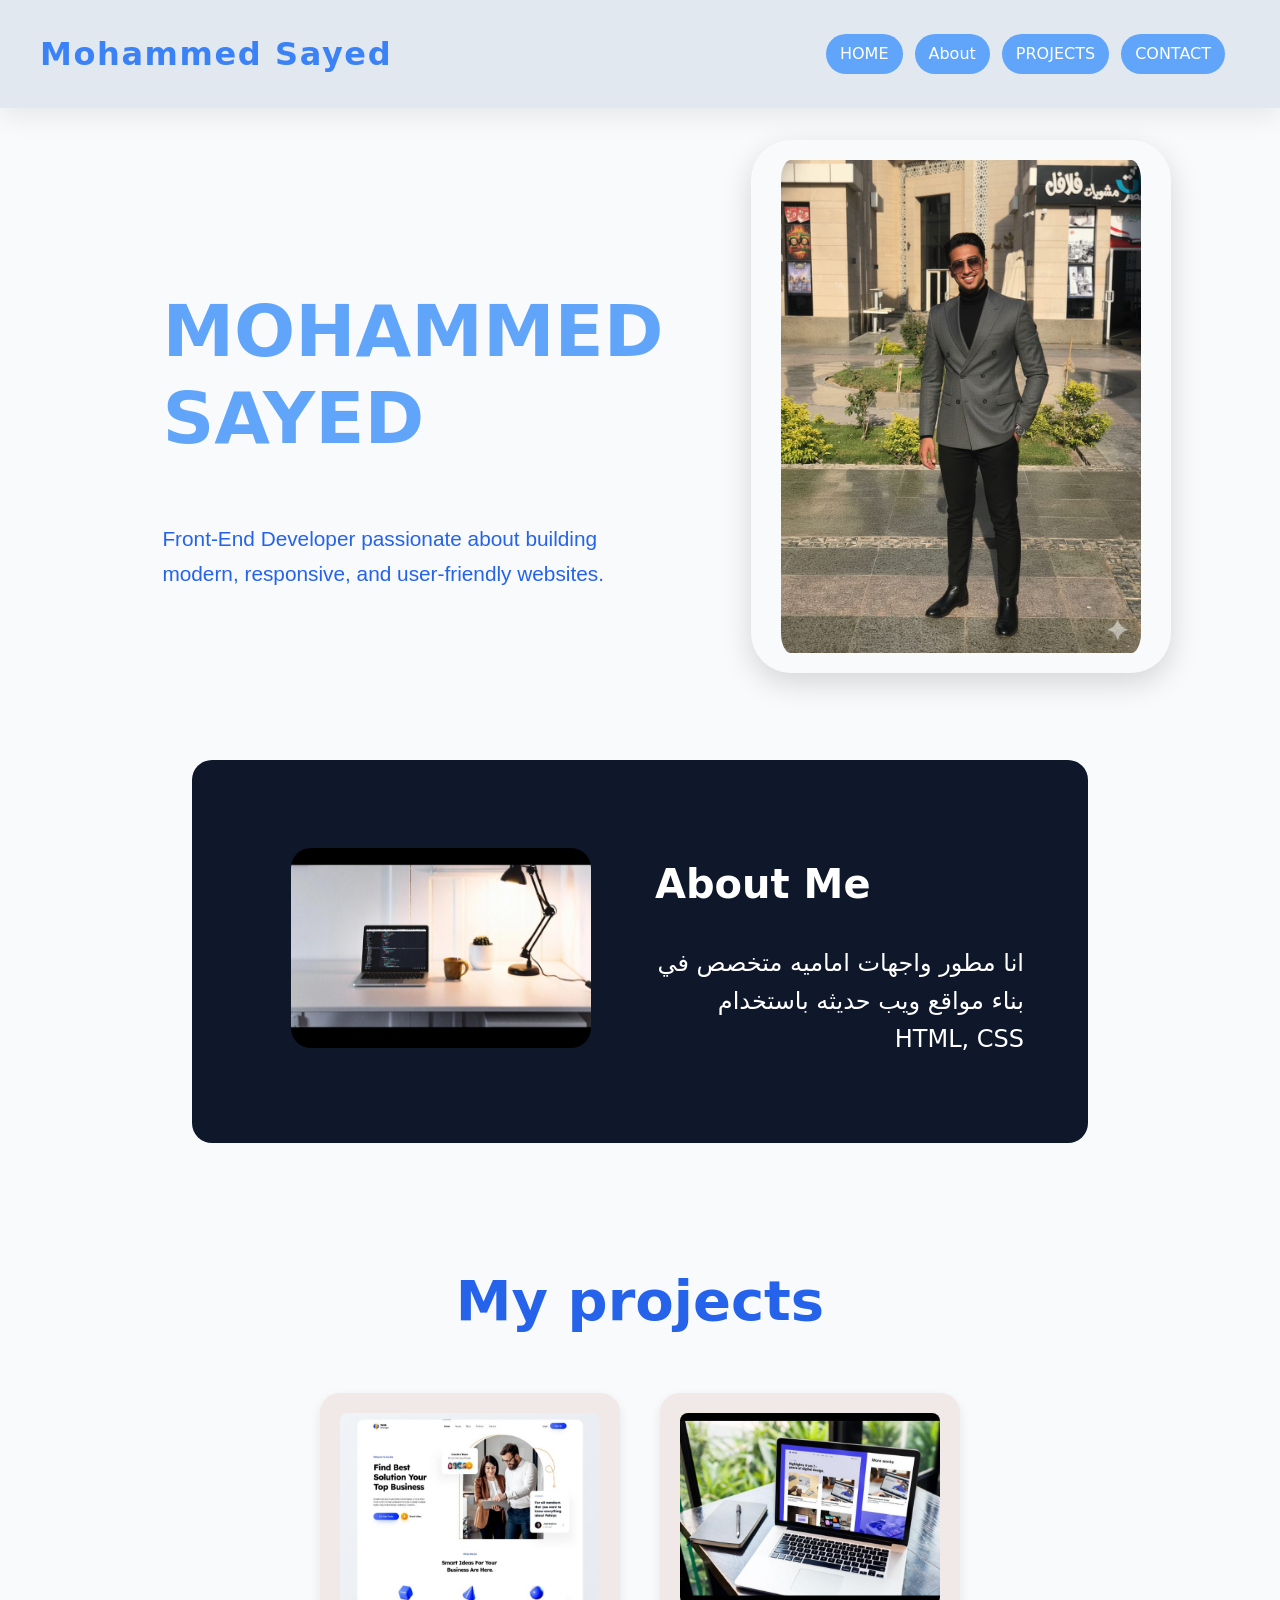
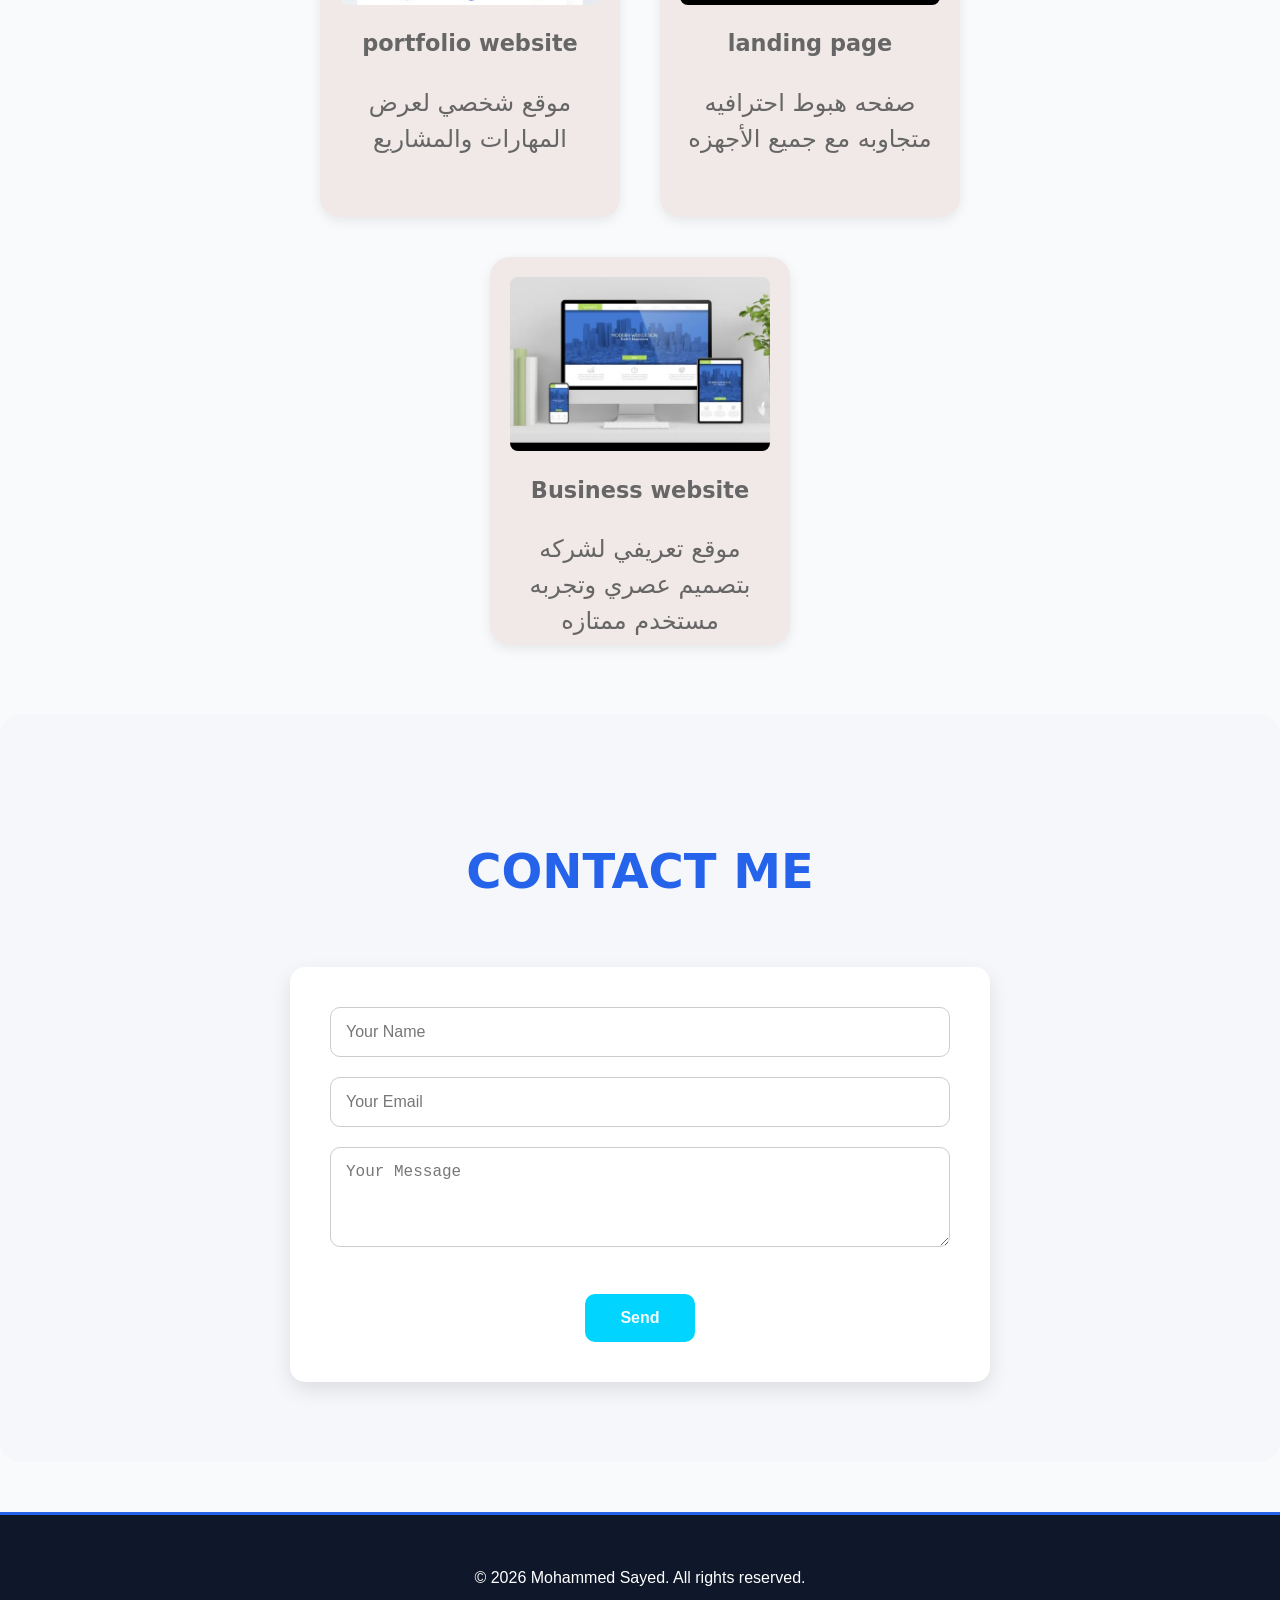
<file: index.html>
<!DOCTYPE html>
<html lang="en">
    <head>
        <meta charset="utf-8"/>
        <meta name="viewport" content="width=device-width, initial-scale=1.0"/>
        <title>Mohammed Sayed | Front-End Developer</title>
        <link rel="stylesheet" href="portfolio.css"/> 
    </head>
    <body>
         <!---===============   Header   ===============--->
         <header class="header">
             <div class="logo">Mohammed Sayed</div>
             <nav class="nav">
                 <a href="#hero">HOME</a>
                 <a href="#about">About</a>
                 <a href="#projects">PROJECTS</a>
                 <a href="#contact">CONTACT</a>
             </nav>
         </header>
 <!---===============   HERO SECTION   ===============--->
         <section class="hero" id="hero">
            <div class="hero-content">
            <h1>MOHAMMED SAYED</h1>
                     <p class="hero-description">Front-End Developer passionate about building modern, responsive, and user-friendly websites.</p>
                                  </div>   
               <div class="hero-img">
                     <img src="mo.jpeg" alt="Mohammed Sayed profile picture">
                 </div>
                     
         </section>
                   <!---===============  About section   ================--->

         <section class="about" id="about">
                <div class="about-image">
                     <img src="about me.jpg" alt="MOHAMED said">
                 </div>
                 <div class="about-text">
                 
                   <h2>About Me</h2>
                     <p dir="rtl">انا مطور واجهات اماميه متخصص في بناء مواقع ويب حديثه باستخدام <span dir="ltr">HTML, CSS</span></p>
                  
             </div>                                                     
         </section>
<!---==========  PROJECTS SECTION  ==========--->
         <section class="projects-container" id="projects">
            <h2>My projects</h2>
             <div class="container">
                 
                       <div class="project-card">
                         <img src="portfolio website.jpg" alt="portfolio website">
                         <h3>portfolio website</h3>
                         <p dir="rtl">موقع شخصي لعرض المهارات والمشاريع</p>                                         
                     </div>

                     <div class="project-card">
                         <img src="landing page.jpg" alt="landing page">
                         <h3>landing page</h3>
                         <p dir="rtl">صفحه هبوط احترافيه متجاوبه مع جميع الأجهزه</p>
                     </div>

                     <div class="project-card">
                         <img src="business website.jpg" alt="Business website">
                         <h3>Business website</h3>
                         <p dir="rtl">موقع تعريفي لشركه بتصميم عصري وتجربه مستخدم ممتازه</p>
                     </div>

                 </div>
                                               
         </section>
<!----==========  CONTACT SECTION   ==========--->
         <section class="contact" id="contact">
            <h2>CONTACT ME</h2>
             <div class="container">
                 <form class="contact-form">
                     <input type="text" placeholder="Your Name" required>
                     <input type="email" placeholder="Your Email" required>
                     <textarea placeholder="Your Message" required></textarea>
                     <button type="submit">Send</button>
                 </form>
             </div>
         </section>
<!---==========   FOOTER   ==========--->
         <footer class="footer">
            <p>© 2026 Mohammed Sayed. All rights reserved.</p>
         </footer>
    </body>
</html>
</file>
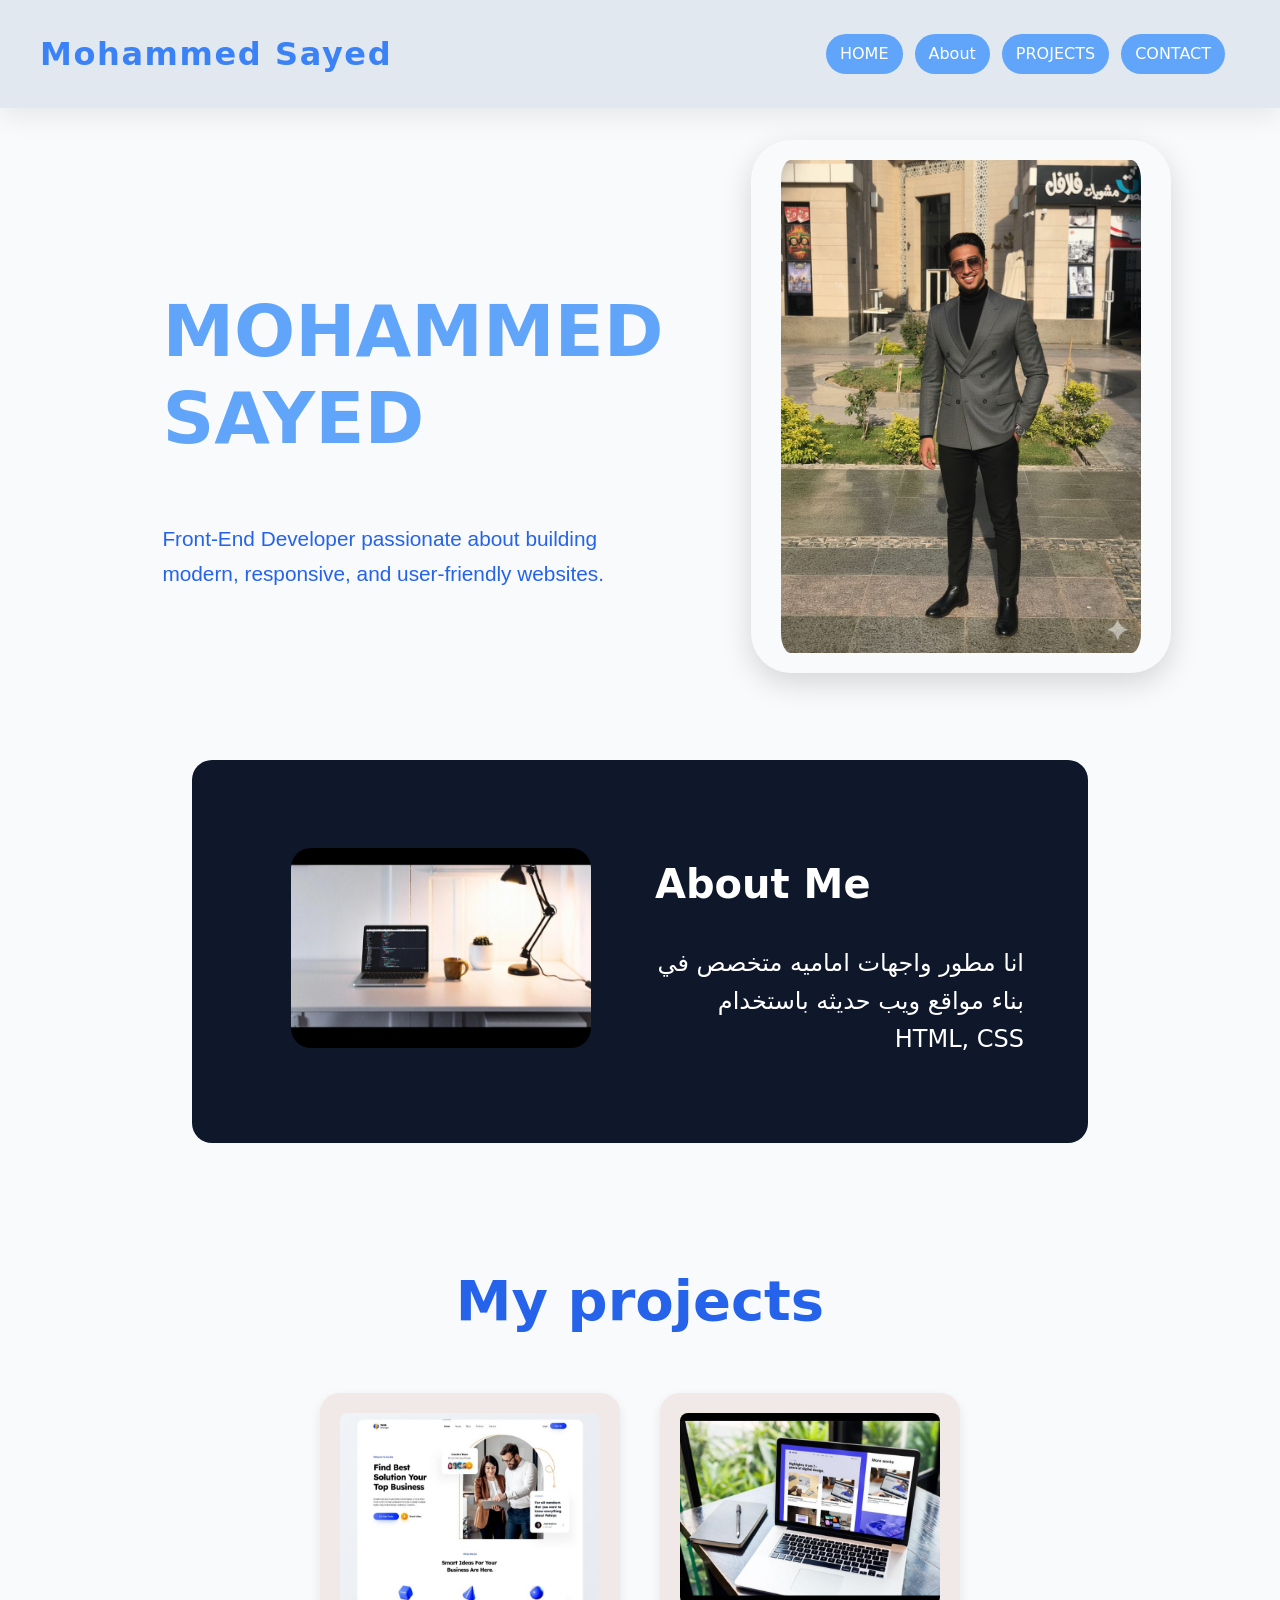
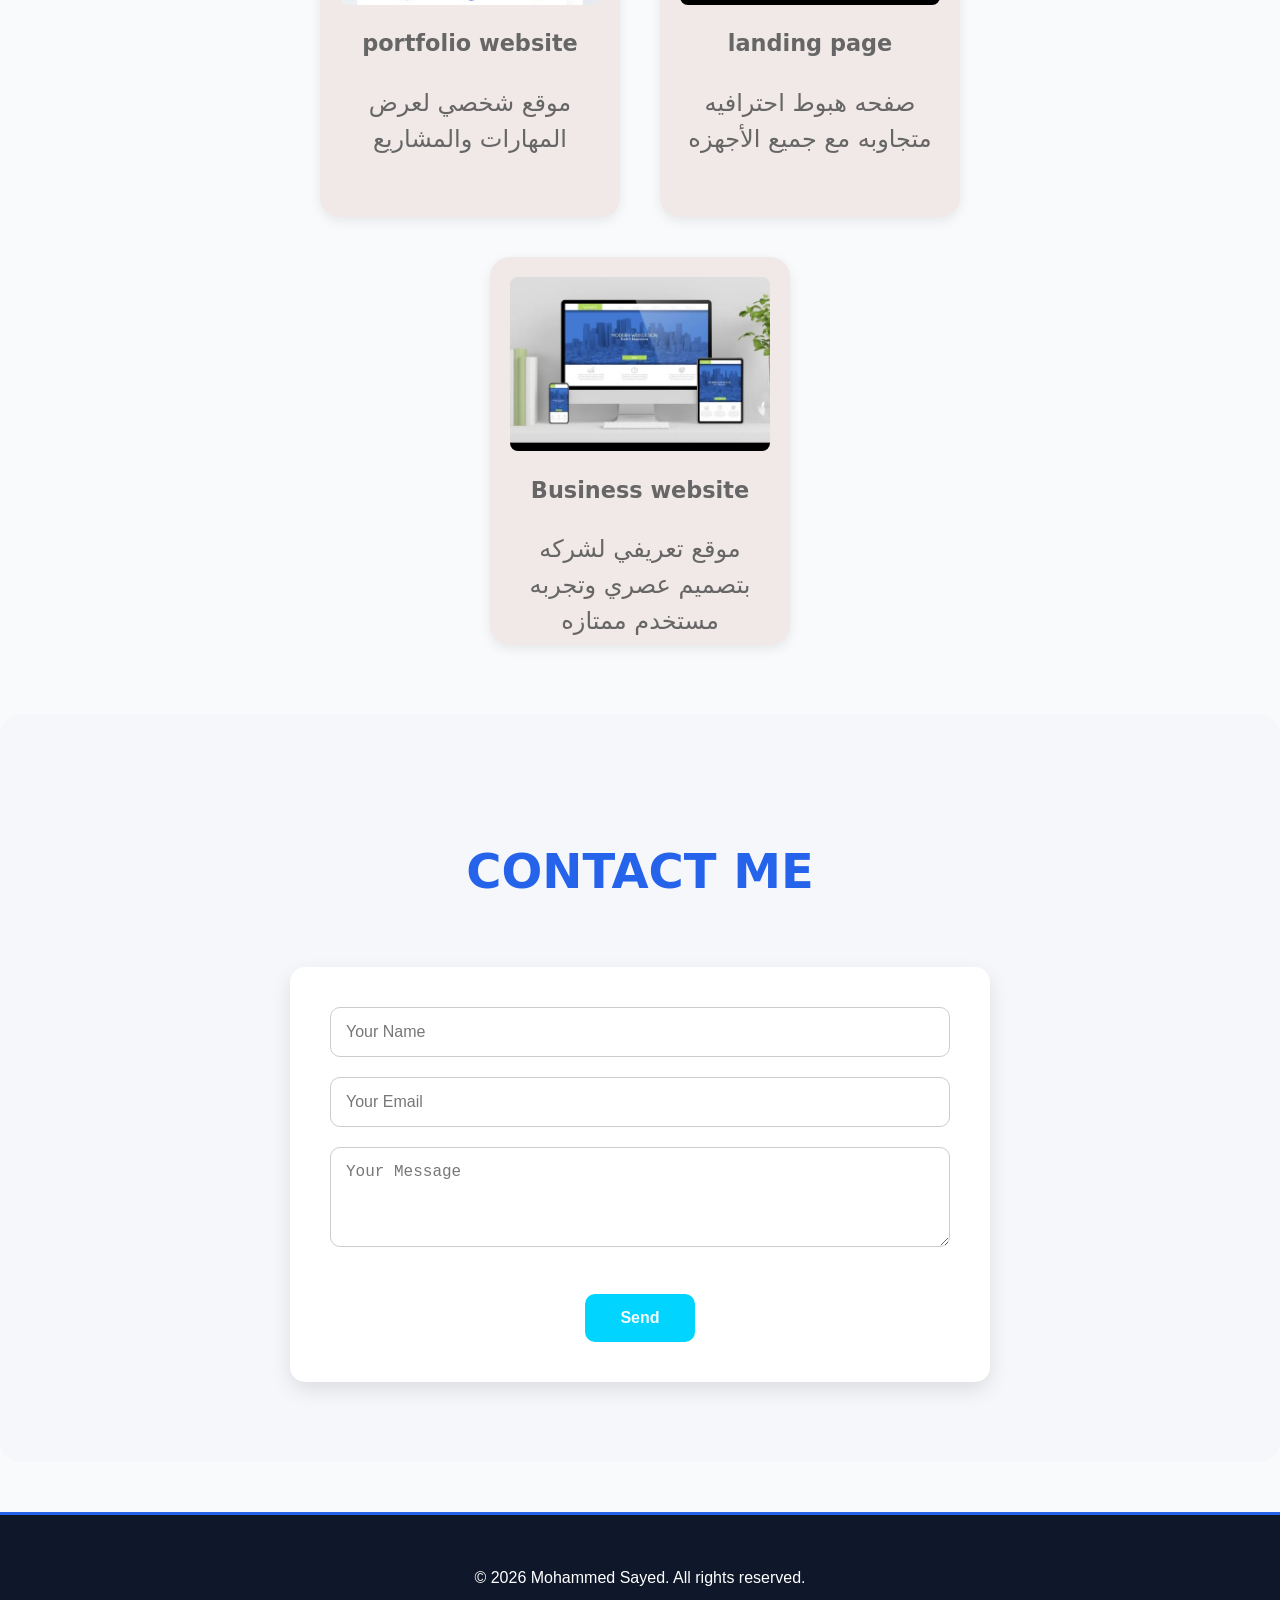
<file: portfolio.html>
<!DOCTYPE html>
<html lang="en">
    <head>
        <meta charset="utf-8"/>
        <meta name="viewport" content="width=device-width, initial-scale=1.0"/>
        <title>Mohammed Sayed | Front-End Developer</title>
        <link rel="stylesheet" href="portfolio.css"/> 
    </head>
    <body>
         <!---===============   Header   ===============--->
         <header class="header">
             <div class="logo">Mohammed Sayed</div>
             <nav class="nav">
                 <a href="#hero">HOME</a>
                 <a href="#about">About</a>
                 <a href="#projects">PROJECTS</a>
                 <a href="#contact">CONTACT</a>
             </nav>
         </header>
 <!---===============   HERO SECTION   ===============--->
         <section class="hero" id="hero">
            <div class="hero-content">
            <h1>MOHAMMED SAYED</h1>
                     <p class="hero-description">Front-End Developer passionate about building modern, responsive, and user-friendly websites.</p>
                                  </div>   
               <div class="hero-img">
                     <img src="mo.jpeg" alt="Mohammed Sayed profile picture">
                 </div>
                     
         </section>
                   <!---===============  About section   ================--->

         <section class="about" id="about">
                <div class="about-image">
                     <img src="about me.jpg" alt="MOHAMED said">
                 </div>
                 <div class="about-text">
                 
                   <h2>About Me</h2>
                     <p dir="rtl">انا مطور واجهات اماميه متخصص في بناء مواقع ويب حديثه باستخدام <span dir="ltr">HTML, CSS</span></p>
                  
             </div>                                                     
         </section>
<!---==========  PROJECTS SECTION  ==========--->
         <section class="projects-container" id="projects">
            <h2>My projects</h2>
             <div class="container">
                 
                       <div class="project-card">
                         <img src="portfolio website.jpg" alt="portfolio website">
                         <h3>portfolio website</h3>
                         <p dir="rtl">موقع شخصي لعرض المهارات والمشاريع</p>                                         
                     </div>

                     <div class="project-card">
                         <img src="landing page.jpg" alt="landing page">
                         <h3>landing page</h3>
                         <p dir="rtl">صفحه هبوط احترافيه متجاوبه مع جميع الأجهزه</p>
                     </div>

                     <div class="project-card">
                         <img src="business website.jpg" alt="Business website">
                         <h3>Business website</h3>
                         <p dir="rtl">موقع تعريفي لشركه بتصميم عصري وتجربه مستخدم ممتازه</p>
                     </div>

                 </div>
                                               
         </section>
<!----==========  CONTACT SECTION   ==========--->
         <section class="contact" id="contact">
            <h2>CONTACT ME</h2>
             <div class="container">
                 <form class="contact-form">
                     <input type="text" placeholder="Your Name" required>
                     <input type="email" placeholder="Your Email" required>
                     <textarea placeholder="Your Message" required></textarea>
                     <button type="submit">Send</button>
                 </form>
             </div>
         </section>
<!---==========   FOOTER   ==========--->
         <footer class="footer">
            <p>© 2026 Mohammed Sayed. All rights reserved.</p>
         </footer>
    </body>
</html>
</file>
<file: portfolio.css>
/*==========  ROOT  ==========*/
/*Main colors */
:root{
    --primary:#2563EB;
    --secondary:#3B82F6;
    --accent:#60A5FA;
    --base:#2563EB;

    
    /* Background */
    
        --bg-white:#F8FAFC;
        --white:#FFFFFF;
        
         /* Text */
         
            --heading:#0F172A;
            --text:#475569;
            --white:#FFFFFF;
      /* Border&Shadow */ 
       
        --border:#E2E8F0;
        --shadow:0 8px 25px rgba(0,0,0,0.08);
      
       /* Transition */
      
        --transition:0.3s ease;}
       
         /*========== Base ==========*/
         *{box-sizing: border-box;}
         html,body{height: 100%;}
         body{
            margin: 0;
            font-family: system-ui,-apple-system,"Segoe UI",Roboto,"Helvetica Neue",Arial sans-serif;
            color:var(--primary);
            background:var(--bg-white) ;
            line-height: 1.5;
            -webkit-font-smoothing:antialiased;
            -moz-osx-font-smoothing:grayscale;
             }
             
             /*========== container helper ==========*/
             .container{
                width: 90%;
                max-width: 1200px;
                margin: 0 auto;}
             /*========== HEADER ===========*/
             .header{
                background:#E2E8F0 ;
                position: fixed;  
               left: 0; 
              top: 0;
              width: 100%;
                z-index: 1000;
              padding: 30px 40px;
              display: flex;
              justify-content: space-between;
              align-items: center;
              box-shadow:0 8px 25px rgba(0,0,0,0.08) ;
              
             }
             .logo{
                font-size: 2rem;
                font-weight:700;
                color:var(--secondary);
                letter-spacing: 1.6px;
             }
             .nav{
                                    
               display: flex;
                gap: 12px;
                align-items: center;
                margin-left: auto;
                margin-right: 15px;
             }
             .nav a{
                text-decoration: none;
                background:#60A5FA;
                color: #FFFFFF;
                border-radius: 20px;
                font-weight: 500;
                position: relative;
                padding: 8px 14px;
                transition: .3s ease;
             }
             .nav a:hover{
                color: #E2E8F0;
                transform: scale(1.05);

             }
             
             
             /*========== HERO ==========*/
             .hero{
             display: flex;
             align-items: center;
             justify-content: space-between;
             gap: 80px;
             padding:140px 8% 80px;
             background:var(--bg-white);

             }
             .hero-content{
               flex: 1;
               padding-left: 60px;
             }
             .hero h1{
                margin: bottom 20px;;
                font-size:4.5rem;
                color: var(--accent);
                line-height: 1.2;
                padding:0;
             }
             
             .hero-img{
                
                flex: 1;
                text-align: center;
                

             }
             .hero-img img{
               
               width: 420px;
               height: 320;
               border-radius: 40px;
               object-fit: cover;
               padding: 20px 30px;
               box-shadow: 0 10px 30px rgba(0, 0, 0, .15);
               
             }
             .hero-description{
                font-size: 1.3rem;
                font-family: 'Franklin Gothic Medium', 'Arial Narrow', Arial, sans-serif;
                line-height: 1.7;
                margin: 0;
                max-width: 500px;
             }
            
            /*========== ABOUT SECTION ==========*/
           .about{
            display: flex;
            align-items: center;
            justify-content: space-between;
            gap:30px ;
            padding: 60px 5%;
            background: var(--heading);
            color: var(--white);
            border-radius: 20px;
            width: 70%;
            margin: 0 auto;
            max-width:1000px ;
            height: auto;
           }
           .about-image{
            flex: 1;
            text-align: center;
           }
           .about-image img{
            width: 300px;
            height: 200px;
            border-radius: 20px;
           }
           .about-text{
            flex: 1;
           }
           .about-text h2{
            margin-bottom: 30px;
            font-size: 2.5rem;
            font-weight:700;
              flex: 1;     
              display: flex; 
              justify-content: center;
              flex-direction: column;
              transform:none;
              margin-left:0;
           
           }
           .about-text p{
            font-size: 1.5rem;
            line-height: 1.6;
           }
           /*========== PROJECTS SECTION ==========*/
           .projects-container{
            padding: 70px 10%;
            text-align: center;
            
            
            }
            .projects-container .container{
               display: flex;
               justify-content: center;
               gap: 40px;
               flex-wrap: wrap;
            }
            .projects-container h2{
               font-size: 3.5rem;
               margin-bottom: 50px;
               display: flex;
               justify-content: center;
               flex-wrap: wrap;
               gap: 30px;
               text-align: center;
               
            }

            .project-card{
               background: #f1e8e8;
               border-radius: 20px;
               overflow: hidden;
               box-shadow: 0 4px 12px rgba(5, 5, 5, 0.08);
               padding: 20px;
               width:300px;
               text-align: center;
               transition:.3s;
            }
            .project-card:hover{
               transform: translateY(-30px);

            }
            .project-card img{
               height:50%;
               width: 100%;
               object-fit: cover;
               display: block;
               margin-bottom: 15px;
               border-radius: 8px;
            }
            .project-card h3{
               font-size: 1.4rem;
               margin-bottom: 15px;
               color: #666;
            }
            .project-card p{
               font-size: 1.5rem;
               color: #666;
            }
            /*========== CONTACT SECTION ==========*/
            .contact{
               padding: 80px 5%;
               background: #f5f7fa;
               text-align: center;
               border-radius: 20px;
            }
            .contact h2{
               text-align: center;
               font-size: 3rem;
               margin-bottom: 60px;
            }
            .contact-form {
               max-width: 700px;
               margin: auto;
               background: #fff;
               padding: 40px;
               border-radius: 15px;
               box-shadow: 0 8px 20px rgba(0, 0, 0, 0.1);
            }
            .contact-form input,
            .contact-form textarea{
               width:100%;
               padding: 15px;
               border-radius: 10px;
               border: 1px solid #ccc;
               font-size: 16px;
               margin-bottom:20px;
               outline: none;

               
            }
           
            
            .contact-form textarea{
               min-height: 100px;
               resize: vertical;
            }
             .contact-form input:focus,
            .contact-form textarea:focus{
               border-color: #8ca7c2;
               outline: none;
            }
            .contact-form button{
               padding: 15px 35px ;
               margin: 20px auto 0;
               display: block;
               border-radius: 10px;
               border: none;
               background: #00d4ff;
               color: #F8FAFC;
               font-weight: 700;
               font-size: 1rem;
               cursor: pointer;
               transition: 0.3s;

            }
            .contact-form button:hover{
               background: #0099cc;
               transform: scale(1.05);
            }
            .contact-form input:hover,
            .contact-form textarea:hover{
               border-color: #a9c2da;
            }
            ::placeholder{
               color: #777;
            }
               /*========== FOOTER =========*/
              .footer{
                                                      background: #0F172A;
                                                      width: 100%;
                                                      color:#fff;
                                                      text-align: center;
                                                      padding: 35px 20px;
                                                      margin-top: 50px;
                                                      font-size: 1rem;
                                                      font-family: arial,sans-serif;
                                                      border-top: 3px solid #2563EB;
                                                    }
                                                    @media(max-width:992px){
                                                      
                                                    .hero.container{
                                                      grid-template-columns: 1fr;
                                                      text-align: center;
                                                    } 
                                                    .services{
                                                      grid-template-columns: 1fr 1fr;
                                                    }}
                                                    @media(max-width:600px){
                                                      .hero-content h1{
                                                    font-size: 2rem;
                                                      }
                                                      .hero-content p{
                                                         font-size: 1rem;
                                                      }
                                                      .services{
                                                         grid-template-columns: 1fr;
                                                         gap: 16px;
                                                      }
                                                      .about p{
                                                         font-size: 1rem;
                                                      }
                                                      .contact-form button{
                                                         font-size: 1rem;
                                                      }
                                                      .footer{
                                                         font-size: 0.9rem;
                                                         padding: 15px 0;
                                                      }
                                                   }
                                                   /* ======= RESPONSIVE MEDIA QUERIES ======= */
                                                   /* ======= RESPONSIVE MEDIA QUERIES ======= */


/* ========== MOBILE FIX ========== */

@media (max-width:768px){

    .header{
        padding: 15px;
        flex-direction: column;
        gap:15px;
    }

    .logo{
        font-size: 1.5rem;
    }

    .nav{
        flex-wrap: wrap;
        justify-content: center;
        margin:0;
    }

    .nav a{
        padding:7px 12px;
        font-size:10px;
    }


    .hero{
        flex-direction:column;
        text-align:center;
        padding:120px 20px 50px;
        gap:25px;
    }

    .hero h1{
        font-size:2.2rem;
    }

    .hero-description{
        font-size:1rem;
    }

    .hero-img img{
        width:220px;
    }


    .about{
        width:90%;
        height:auto;
        margin:auto;
        flex-direction:column;
        padding:30px 20px;
        gap:20px;
    }

    .about-image img{
        width:250px;
    }

    .about-text h2{
        transform:none;
        margin-left:0;
        font-size:2rem;
    }

    .about-text p{
        font-size:1.2rem;
    }


    .projects-container{
        padding:0px 20px;
       
    }

    .projects-container h2{
        font-size:2.3rem;
    }
.projects-container .container{
   display: flex;
   flex-direction: row;
   flex-wrap: nowrap;
   overflow-x:auto ;
   justify-content: flex-start;
   gap:20px;
    
}

    .project-card{
        min-width: 280px;
       
    }


    .contact{
        padding:50px 20px;
    }

    .contact h2{
        font-size:2rem;
    }

    .contact-form{
        padding:20px;
        margin: auto;
        max-width: 450px;
    }


    .footer{
        padding:20px 10px;
    }

}


/*========== TABLET ==========*/
@media (min-width:768px) and (max-width:992px){
   html,
   body{
      overflow-x:hidden ;
   }


    .header.container{
      display: flex;
      justify-content: space-between;
      align-items: center;
             padding:15px 40px;
                }

    .logo{
        font-size:1.6rem;
    }

    .nav{
        gap:10px;
    }

    .nav a{
        font-size:0.9rem;
        padding:12px 18px;
    }

    .hero.container{
        display: flex;
      justify-content: center;
      align-items: center; 
      gap: 40px;
        
        gap:60px;
        padding:60px 10px;
       
    }

    .hero h1{
        font-size:4rem;
        line-height: 1.1;
        margin-bottom: 20px;
        
    }

    .hero-description{
        font-size:1.2rem;
        line-height:1.8;
        max-width: 500px;

       
    }
    
    

    .hero-img img{
  
        width:200px;
        max-width: 400px;
    }

    .about{
      width: 90%;
      max-width: 100%;
      margin: 0 auto;
        flex-direction:column;
        text-align:center;
        padding:40px 20px;
       margin-left: 50px;
    }

    .about-image img{
        width:500px;
    }

    .about-text h2{
        transform:none;
        margin-left:0;
    }

    .about-text p{
        font-size:1.2rem;
    }

    .project-card{
        width:100%;
        height: 500px;
        object-fit: cover;
        border-radius: 12px;
    }
    .projects-container .container{
     display: flex;
   flex-direction: row;
   flex-wrap: nowrap;
   overflow-x:auto ;
   justify-content: flex-start;
   gap:20px; 
    }
    .contact{
      margin-left: 50px;
    }

    .project-card img{
      width: 150px;
      height: 200px;
    }

    .contact-form{
        width:90%;
          }
 .footer {
      
       padding: 20px;
       box-sizing: border-box;
    }
}
</file>
